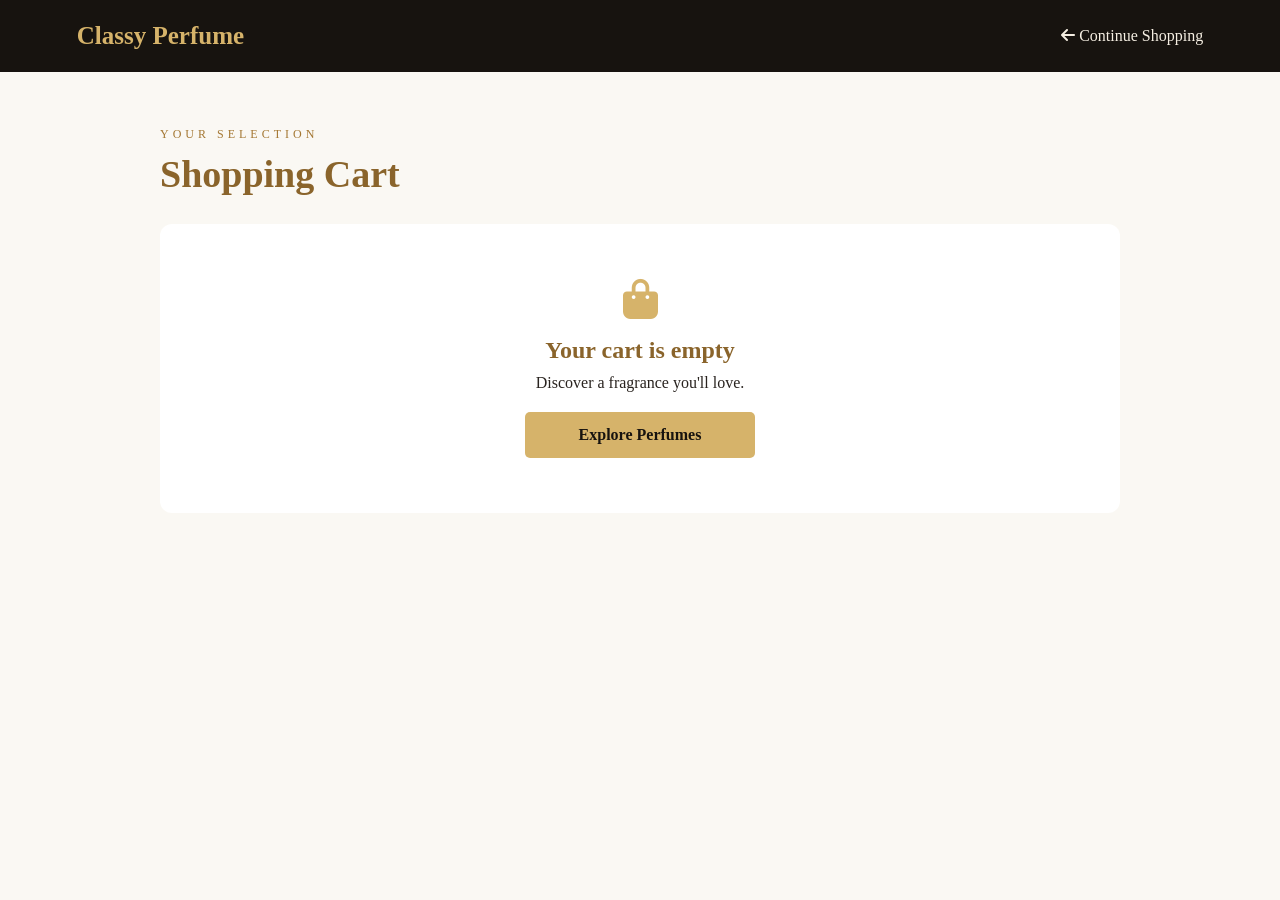
<file: cart.html>
<!DOCTYPE html>
<html lang="en">
<head>
    <meta charset="UTF-8">
    <meta name="viewport" content="width=device-width, initial-scale=1.0">
    <title>Your Cart | Classy Perfume</title>
    <link rel="stylesheet" href="cart.css">
    <link rel="stylesheet" href="https://cdnjs.cloudflare.com/ajax/libs/font-awesome/6.7.2/css/all.min.css">
    <script src="cart.js" defer></script>
</head>
<body>
    <nav class="simple-nav">
        <a href="index.html">Classy Perfume</a>
        <a href="index.html"><i class="fa-solid fa-arrow-left"></i> Continue Shopping</a>
    </nav>
    <main class="page-wrap">
        <p class="eyebrow">YOUR SELECTION</p>
        <h1>Shopping Cart</h1>
        <div id="cart-items" class="cart-items"></div>
        <div id="cart-empty" class="empty-state" hidden>
            <i class="fa-solid fa-bag-shopping"></i>
            <h2>Your cart is empty</h2>
            <p>Discover a fragrance you'll love.</p>
            <a class="gold-button" href="index.html#products">Explore Perfumes</a>
        </div>
        <section class="cart-summary" id="cart-summary">
            <div><span>Subtotal</span><strong id="cart-total">₹0</strong></div>
            <p>Shipping and any applicable charges will be confirmed at checkout.</p>
            <a class="gold-button" href="checkout.html">Proceed to Checkout</a>
        </section>
    </main>
</body>
</html>
</file>
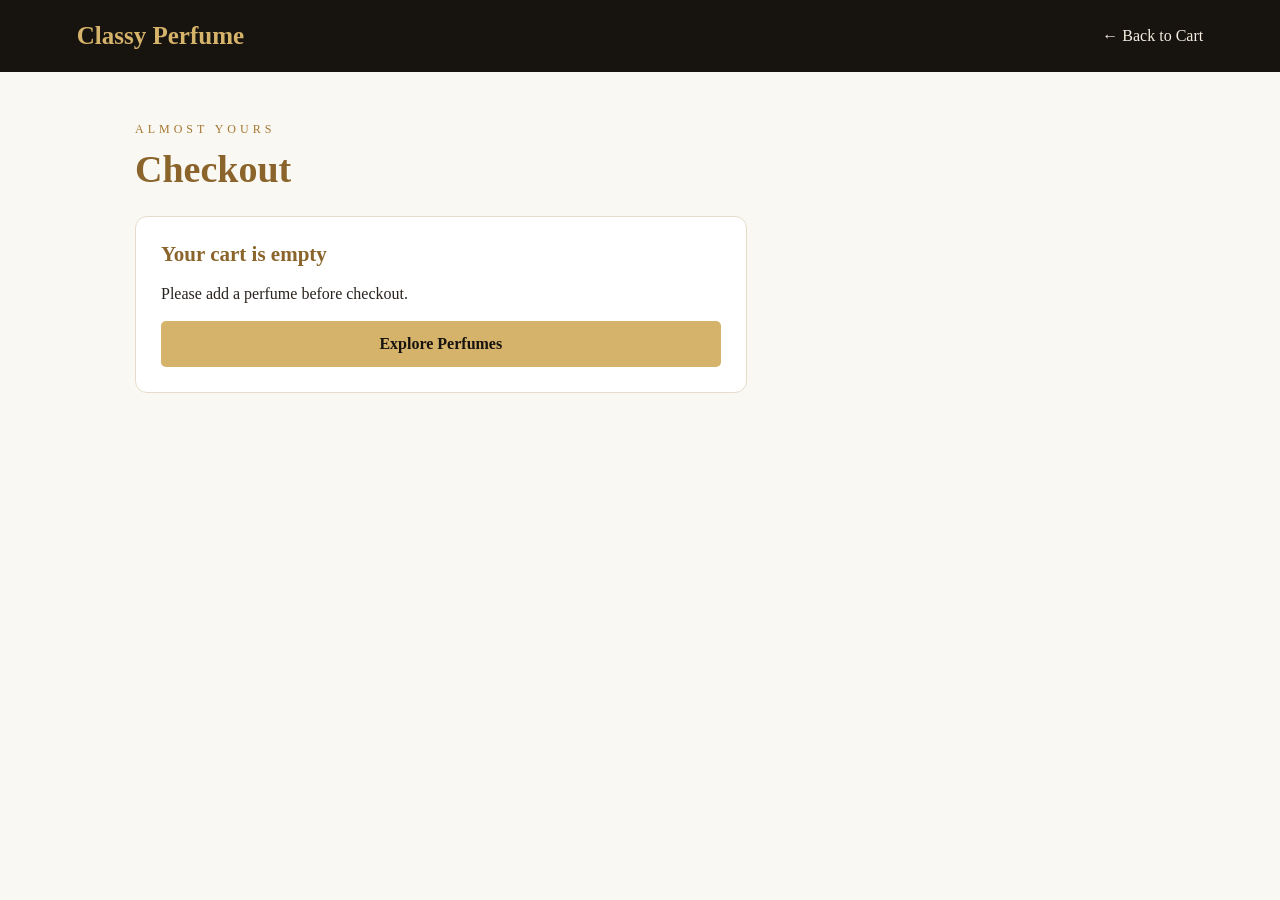
<file: checkout.html>
<!DOCTYPE html>
<html lang="en">
<head>
    <meta charset="UTF-8">
    <meta name="viewport" content="width=device-width, initial-scale=1.0">
    <title>Checkout | Classy Perfume</title>
    <link rel="stylesheet" href="checkout.css">
    <script src="checkout.js" defer></script>
</head>
<body>
    <nav class="simple-nav">
        <a href="index.html">Classy Perfume</a>
        <a href="cart.html">← Back to Cart</a>
    </nav>
    <main class="checkout-wrap">
        <p class="eyebrow">ALMOST YOURS</p>
        <h1>Checkout</h1>
        <div class="checkout-grid" id="checkout-content">
            <form id="checkout-form" class="checkout-card">
                <h2>Customer Details</h2>
                <label>Full Name<input name="name" type="text" required autocomplete="name"></label>
                <label>Email Address<input name="email" type="email" required autocomplete="email"></label>
                <label>Phone Number<input name="phone" type="tel" required pattern="[0-9]{10}" maxlength="10" minlength="10" placeholder="10-digit mobile number"></label>
                <label>Delivery Address<textarea name="address" rows="3" required autocomplete="street-address"></textarea></label>
                <h2>Payment Method</h2>
                <label class="payment-option"><input type="radio" name="payment" value="Cash on Delivery" checked> Cash on Delivery</label>
                <label class="payment-option"><input type="radio" name="payment" value="UPI (Demo)"> UPI (Demo)</label>
                <p class="demo-note">This is a demo checkout. No real payment is collected and no card or UPI credentials are requested.</p>
                <button class="gold-button" type="submit">Place Demo Order</button>
            </form>
            <aside class="checkout-card">
                <h2>Order Summary</h2>
                <div id="checkout-items"></div>
                <div class="total-line"><span>Total</span><strong id="checkout-total">₹0</strong></div>
            </aside>
        </div>
        <section class="success-card" id="order-success" hidden>
            <div class="success-mark">✓</div>
            <h2>Thank you for your order!</h2>
            <p id="success-message">Your demo order has been placed.</p>
            <a class="gold-button" href="index.html">Continue Shopping</a>
        </section>
    </main>
</body>
</html>
</file>
<file: cart.css>
* { box-sizing: border-box; margin: 0; padding: 0; }
body { background: #FAF8F3; color: #29231F; font-family: Georgia, serif; }
.simple-nav { background: #17130F; padding: 22px 6%; display: flex; justify-content: space-between; align-items: center; gap: 15px; }
.simple-nav a:first-child { color: #D6B36A; font-size: 25px; font-weight: bold; text-decoration: none; }
.simple-nav a:last-child { color: #F5EEE2; text-decoration: none; }
.page-wrap { max-width: 1000px; margin: 55px auto; padding: 0 20px; }
.eyebrow { color: #A47732; letter-spacing: 4px; font-size: 12px; margin-bottom: 10px; }
h1 { color: #8A642B; font-size: 38px; margin-bottom: 28px; }
.cart-items { display: grid; gap: 15px; }
.cart-row { display: grid; grid-template-columns: 115px 1fr auto; align-items: center; gap: 20px; background: #fff; border: 1px solid #E5DCCB; border-radius: 12px; padding: 15px; }
.cart-row img { width: 115px; height: 110px; object-fit: contain; }
.cart-row h3 { color: #8A642B; margin-bottom: 8px; }
.cart-row p { margin-bottom: 8px; }
.quantity-controls { display: flex; align-items: center; gap: 10px; margin-top: 10px; }
.quantity-controls button, .remove-btn { border: 1px solid #C9B994; background: #FAF8F3; padding: 6px 11px; cursor: pointer; border-radius: 5px; }
.remove-btn { color: #8d2929; margin-top: 8px; }
.item-price { font-weight: bold; color: #8A642B; white-space: nowrap; }
.cart-summary { max-width: 420px; margin: 25px 0 0 auto; padding: 25px; background: #fff; border: 1px solid #E5DCCB; border-radius: 12px; }
.cart-summary > div { display: flex; justify-content: space-between; font-size: 20px; }
.cart-summary strong { color: #8A642B; }
.cart-summary p { color: #71685d; font-size: 13px; line-height: 1.5; margin: 15px 0; }
.gold-button { display: inline-block; width: 100%; text-align: center; padding: 14px 20px; border: 0; border-radius: 5px; background: #D6B36A; color: #17130F; font-weight: bold; text-decoration: none; cursor: pointer; }
.empty-state { text-align: center; padding: 55px 20px; background: white; border-radius: 12px; }
.empty-state i { color: #D6B36A; font-size: 40px; margin-bottom: 18px; }
.empty-state h2 { color: #8A642B; margin-bottom: 10px; }
.empty-state p { margin-bottom: 20px; }
.empty-state .gold-button { max-width: 230px; }
@media (max-width: 600px) {
    .simple-nav { align-items: flex-start; flex-direction: column; }
    .page-wrap { margin: 35px auto; }
    h1 { font-size: 31px; }
    .cart-row { grid-template-columns: 85px 1fr; gap: 12px; }
    .cart-row img { width: 85px; height: 90px; }
    .item-price { grid-column: 2; }
}
</file>
<file: checkout.css>
* { box-sizing: border-box; margin: 0; padding: 0; }
body { background: #FAF8F3; color: #29231F; font-family: Georgia, serif; }
.simple-nav { background: #17130F; padding: 22px 6%; display: flex; justify-content: space-between; align-items: center; }
.simple-nav a:first-child { color: #D6B36A; font-size: 25px; font-weight: bold; text-decoration: none; }
.simple-nav a:last-child { color: #F5EEE2; text-decoration: none; }
.checkout-wrap { max-width: 1050px; margin: 50px auto; padding: 0 20px; }
.eyebrow { color: #A47732; letter-spacing: 4px; font-size: 12px; margin-bottom: 10px; }
h1 { color: #8A642B; font-size: 38px; margin-bottom: 25px; }
.checkout-grid { display: grid; grid-template-columns: 1.3fr 0.8fr; gap: 22px; align-items: start; }
.checkout-card, .success-card { background: #fff; border: 1px solid #E5DCCB; border-radius: 12px; padding: 25px; }
.checkout-card h2 { color: #8A642B; font-size: 21px; margin-bottom: 18px; }
.checkout-card label { display: block; margin-bottom: 15px; font-size: 14px; }
.checkout-card input:not([type="radio"]), .checkout-card textarea { display: block; width: 100%; margin-top: 7px; padding: 12px; border: 1px solid #C9B994; border-radius: 6px; font: 15px Georgia, serif; }
.checkout-card textarea { resize: vertical; }
.checkout-card .payment-option { display: flex; align-items: center; gap: 9px; margin-bottom: 12px; }
.demo-note { background: #f8f1e3; color: #66502d; padding: 12px; border-radius: 6px; font-size: 12px; line-height: 1.5; margin: 15px 0; }
.gold-button { display: inline-block; width: 100%; text-align: center; padding: 14px 20px; border: 0; border-radius: 5px; background: #D6B36A; color: #17130F; font-weight: bold; text-decoration: none; cursor: pointer; }
.summary-item { display: flex; justify-content: space-between; gap: 12px; padding: 12px 0; border-bottom: 1px solid #eee5d7; font-size: 14px; }
.total-line { display: flex; justify-content: space-between; margin-top: 20px; font-size: 20px; }
.total-line strong { color: #8A642B; }
.success-card { max-width: 550px; margin: 35px auto; text-align: center; padding: 45px 25px; }
.success-card h2 { color: #8A642B; margin-bottom: 12px; }
.success-card p { margin-bottom: 22px; line-height: 1.6; }
.success-mark { display: grid; place-items: center; width: 60px; height: 60px; margin: 0 auto 20px; border-radius: 50%; background: #e8f2e5; color: #38733a; font-size: 32px; }
@media (max-width: 700px) { .checkout-grid { grid-template-columns: 1fr; } .simple-nav { gap: 12px; flex-wrap: wrap; } h1 { font-size: 32px; } }
</file>
